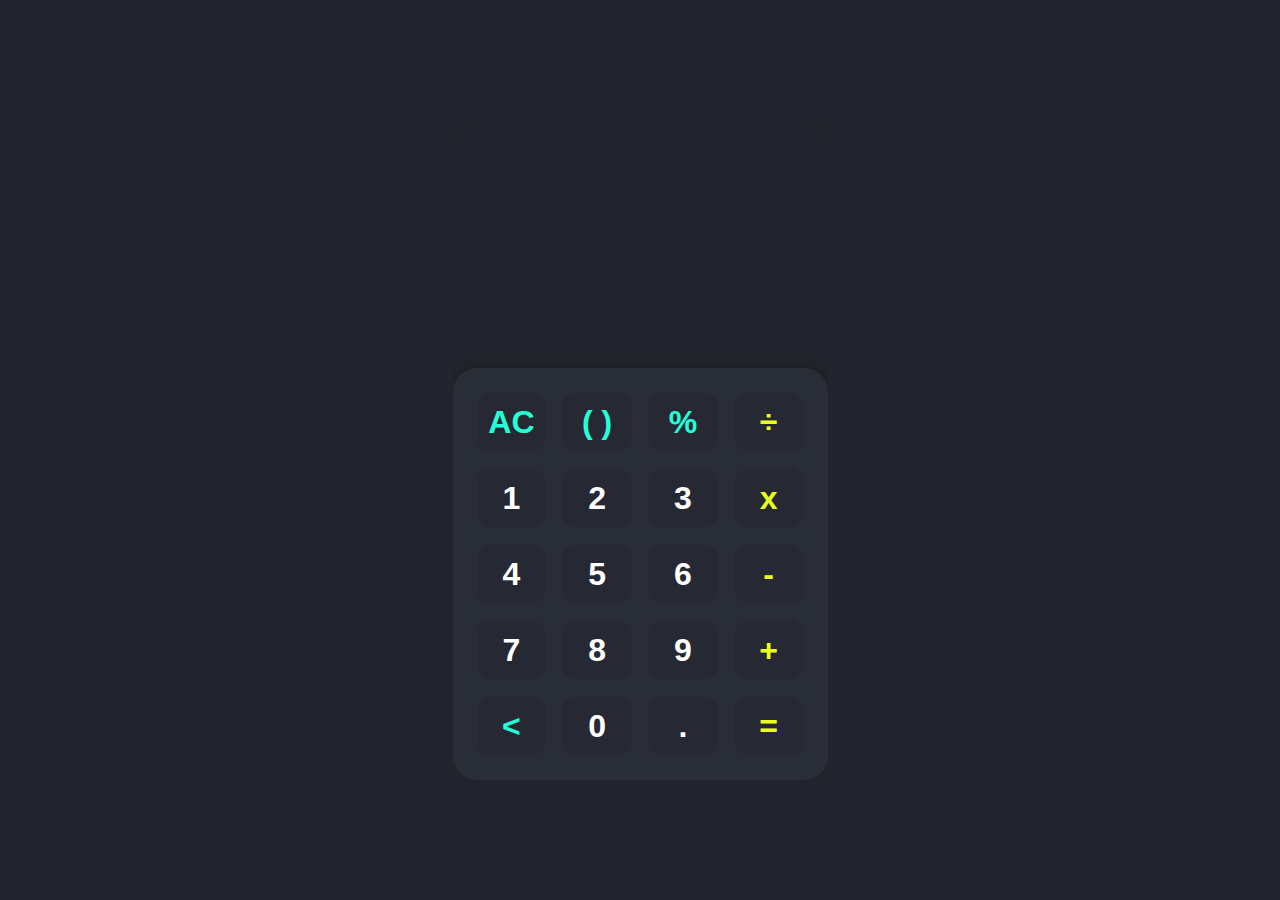
<file: 10-Kalkulator.html>
<!DOCTYPE html>
<html lang="en">
<head>
	<meta charset="UTF-8">
	<meta http-equiv="X-UA-Compatible" content="IE=edge">
	<meta name="viewport" content="width=device-width, initial-scale=1.0">
	<title>10-Kalkulator</title>
	<link rel="stylesheet" href="10-Kalkulator.css" />
</head>
<body>
	
	<div class="app">

		<div class="calculator">

			<div class="display">
				<div class="content">
					<div class="input"></div>
					<div class="output"></div>
				</div>
			</div>

			<div class="keys">

				<div data-key="clear" class="key action">
					<span>AC</span>
				</div>

				<div data-key="brackets" class="key action">
					<span>( )</span>
				</div>

				<div data-key="%" class="key action">
					<span>%</span>
				</div>

				<div data-key="/" class="key operator">
					<span>÷</span>
				</div>

				<div data-key="1" class="key">
					<span>1</span>
				</div>

				<div data-key="2" class="key">
					<span>2</span>
				</div>

				<div data-key="3" class="key">
					<span>3</span>
				</div>

				<div data-key="*" class="key operator">
					<span>x</span>
				</div>

				<div data-key="4" class="key">
					<span>4</span>
				</div>

				<div data-key="5" class="key">
					<span>5</span>
				</div>

				<div data-key="6" class="key">
					<span>6</span>
				</div>

				<div data-key="-" class="key operator">
					<span>-</span>
				</div>

				<div data-key="1" class="key">
					<span>7</span>
				</div>

				<div data-key="2" class="key">
					<span>8</span>
				</div>

				<div data-key="3" class="key">
					<span>9</span>
				</div>

				<div data-key="+" class="key operator">
					<span>+</span>
				</div>

				<div data-key="backspace" class="key action">
					<span>&lt;</span>
				</div>

				<div data-key="0" class="key">
					<span>0</span>
				</div>

				<div data-key="." class="key">
					<span>.</span>
				</div>
				
				<div data-key="=" class="key operator">
					<span>=</span>
				</div>
			</div>

		</div>

	</div>

	<script src="10-Kalkulator.js"></script>
</body>
</html>
</file>
<file: 10-Kalkulator.css>
*
html, body

{
	height: 100%;
	margin: 0;
	padding: 0;
	background-color: #22252D;
	font-family: sans-serif;
}

.app {
	background-color: #22252D;
	display: flex;
	justify-content: center;
	align-items: center;
	height: 100vh;
	width: 100%;
}

.calculator {
	background-color: #22252D;
	width: 100%;
	max-width: 375px;
	min-height: 640px;
	display: flex;
	flex-direction: column;
	border-radius: 1.5rem;
	overflow: hidden;
}

.display {
	min-height: 200px;
	padding: 1.5rem;
	display: flex;
	justify-content: flex-end;
	align-items: flex-end;
	color: #FFF;
	text-align: right;
	flex: 1 1 0%;
}

.display .content {
	display: flex;
	flex-direction: column;
	justify-content: flex-end;
	width: 100%;
	max-width: 100%;
	overflow: auto;
}

.display .input {
	width: 100%;
	font-size: 2.2rem;
	margin-bottom: 0.5rem;
}

.display .output {
	font-size: 3rem;
	font-weight: 700;
	width: 100%;
	white-space: nowrap;
}

.display .operator {
	color: #EB6666;
}

.display .brackets,
.display .percent {
	color: #26FED7;
}

.keys {
	background-color: #292D36;
	padding: 1.5rem;
	border-radius: 1.5rem 1.5rem 0 0;
	display: grid;
	grid-template-columns: repeat(4, 1fr);
	grid-template-rows: repeat(5, 1fr);
	grid-gap: 1rem;
	box-shadow: 0px -2px 16px rgba(0, 0, 0, 0.2);
}

.keys .key {
	position: relative;
	cursor: pointer;

	display: block;
	height: 60px;
	padding-top: 0;
	background-color: #262933;
	border-radius: 1rem;
	transition: 0.2s;
	user-select: none;
}

.keys .key span {
	position: absolute;
	top: 50%;
	left: 50%;
	transform: translate(-50%, -50%);

	font-size: 2rem;
	font-weight: 700;
	color: #FFF;
}

.keys .key:hover {
	box-shadow: inset 0px 0px 8px rgba(0, 0, 0, 0.281);
}

.keys .key.operator span {
	color: #e8ff1e;
}

.keys .key.action span {
	color: #26FED7;
}

html, body {
	height: 100%;
	margin: 0;
	padding: 0;
	background-color: #22252D;
}

body {
	display: flex;
	justify-content: center;
	align-items: center;
}

.app {
	flex: 1;
	width: 100%;
	background-color: #22252D;
	display: flex;
	justify-content: center;
	align-items: center;
}
</file>
